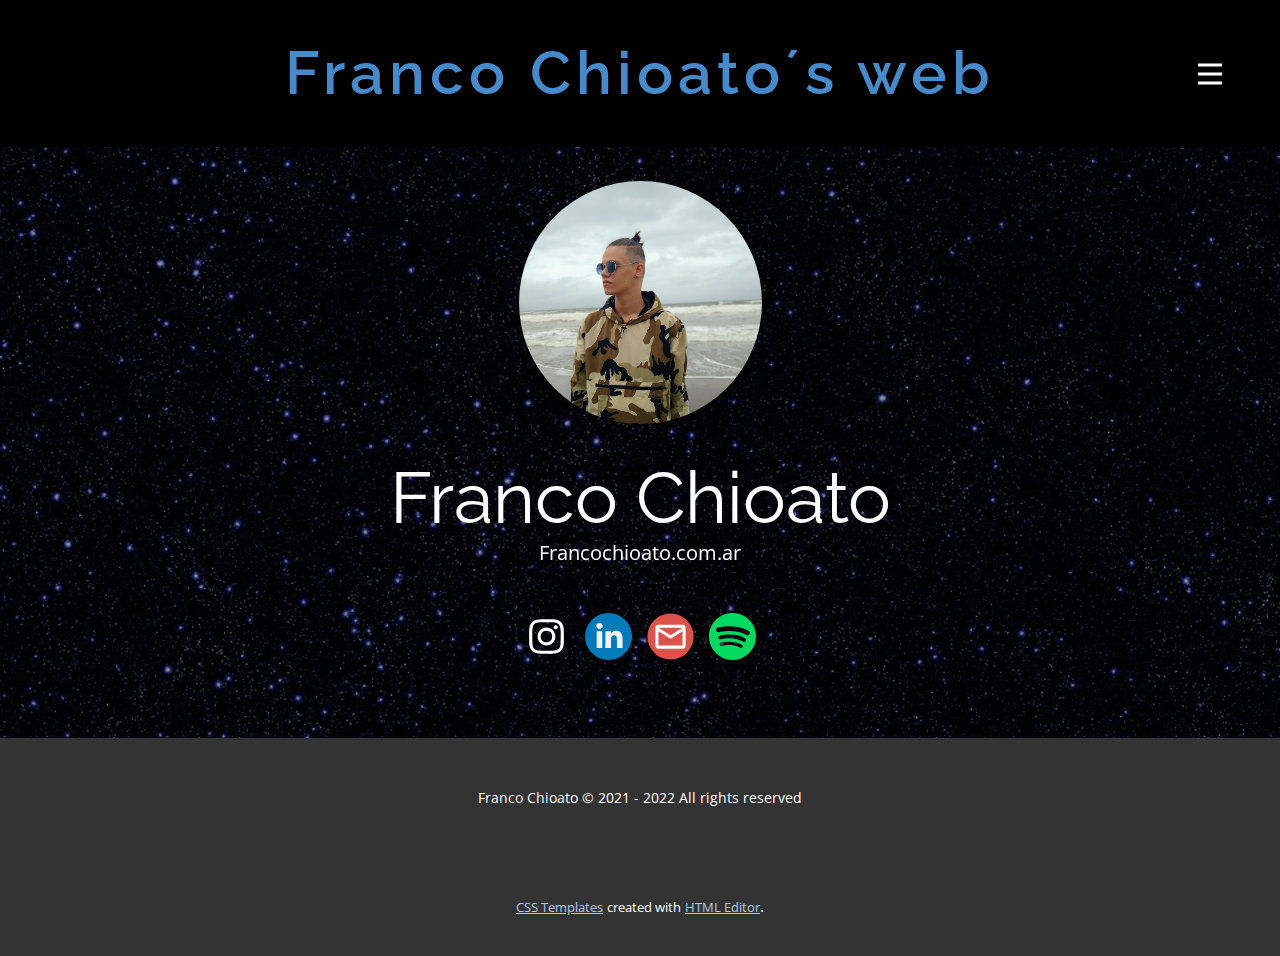
<file: index.html>
<!DOCTYPE html>
<html style="font-size: 16px;">
  <head>
    <meta name="viewport" content="width=device-width, initial-scale=1.0">
    <meta charset="utf-8">
    <meta name="keywords" content="Learn Poetry, Support for Students, Professional Norms, Best Practice">
    <meta name="description" content="">
    <meta name="page_type" content="np-template-header-footer-from-plugin">
    <title>Inicio</title>
    <link rel="stylesheet" href="nicepage.css" media="screen">
<link rel="stylesheet" href="Inicio.css" media="screen">
    <script class="u-script" type="text/javascript" src="jquery-1.9.1.min.js" defer=""></script>
    <script class="u-script" type="text/javascript" src="nicepage.js" defer=""></script>
    <meta name="generator" content="Nicepage 3.12.2, nicepage.com">
    
    <link id="u-theme-google-font" rel="stylesheet" href="https://fonts.googleapis.com/css?family=Raleway:100,100i,200,200i,300,300i,400,400i,500,500i,600,600i,700,700i,800,800i,900,900i|Open+Sans:300,300i,400,400i,600,600i,700,700i,800,800i">
    
    
    <script type="application/ld+json">{
		"@context": "http://schema.org",
		"@type": "Organization",
		"name": "",
		"url": "index.html"
}</script>
    <meta property="og:title" content="Inicio">
    <meta property="og:type" content="website">
    <meta name="theme-color" content="#478ac9">
    <link rel="canonical" href="index.html">
    <meta property="og:url" content="index.html">
  </head>
  <body data-home-page="https://website342496.nicepage.io/Inicio.html?version=3c2fd63b-9f2f-41ed-b3d8-f6e407f9de17" data-home-page-title="Inicio" class="u-body"><header class="u-black u-clearfix u-header u-header" id="sec-85c8"><div class="u-clearfix u-sheet u-sheet-1">
        <h4 class="u-align-center u-text u-text-1">
          <a class="u-active-none u-border-none u-btn u-button-link u-button-style u-hover-none u-none u-text-palette-1-base u-btn-1" href="/Inicio.html" data-page-id="342497">Franco Chioato´s web</a>
        </h4>
        <nav class="u-menu u-menu-dropdown u-menu-open-right u-offcanvas u-menu-1" data-responsive-from="XL">
          <div class="menu-collapse" style="font-size: 1rem; letter-spacing: 0px; font-weight: 700; text-transform: uppercase;">
            <a class="u-button-style u-custom-active-border-color u-custom-border u-custom-border-color u-custom-borders u-custom-hover-border-color u-custom-left-right-menu-spacing u-custom-padding-bottom u-custom-text-color u-custom-text-hover-color u-custom-top-bottom-menu-spacing u-nav-link u-text-active-palette-1-base u-text-hover-palette-2-base" href="#">
              <svg><use xlink:href="#menu-hamburger"></use></svg>
              <svg version="1.1" xmlns="http://www.w3.org/2000/svg" xmlns:xlink="http://www.w3.org/1999/xlink"><defs><symbol id="menu-hamburger" viewBox="0 0 16 16" style="width: 16px; height: 16px;"><rect y="1" width="16" height="2"></rect><rect y="7" width="16" height="2"></rect><rect y="13" width="16" height="2"></rect>
</symbol>
</defs></svg>
            </a>
          </div>
          <div class="u-custom-menu u-nav-container">
            <ul class="u-nav u-spacing-30 u-unstyled u-nav-1"><li class="u-nav-item"><a class="u-border-2 u-border-active-palette-1-base u-border-hover-palette-1-base u-border-no-left u-border-no-right u-border-no-top u-button-style u-nav-link u-text-active-palette-1-base u-text-grey-90 u-text-hover-grey-90" href="Inicio.html" style="padding: 10px 0px;">Inicio</a>
</li><li class="u-nav-item"><a class="u-border-2 u-border-active-palette-1-base u-border-hover-palette-1-base u-border-no-left u-border-no-right u-border-no-top u-button-style u-nav-link u-text-active-palette-1-base u-text-grey-90 u-text-hover-grey-90" href="Sobre-mí.html" style="padding: 10px 0px;">Sobre mí</a>
</li><li class="u-nav-item"><a class="u-border-2 u-border-active-palette-1-base u-border-hover-palette-1-base u-border-no-left u-border-no-right u-border-no-top u-button-style u-nav-link u-text-active-palette-1-base u-text-grey-90 u-text-hover-grey-90" href="Blog.html" style="padding: 10px 0px;">Blog</a>
</li><li class="u-nav-item"><a class="u-border-2 u-border-active-palette-1-base u-border-hover-palette-1-base u-border-no-left u-border-no-right u-border-no-top u-button-style u-nav-link u-text-active-palette-1-base u-text-grey-90 u-text-hover-grey-90" href="The-Filter.html" style="padding: 10px 0px;">The Filter</a>
</li></ul>
          </div>
          <div class="u-custom-menu u-nav-container-collapse">
            <div class="u-black u-container-style u-inner-container-layout u-sidenav">
              <div class="u-sidenav-overflow">
                <div class="u-menu-close"></div>
                <ul class="u-align-center u-nav u-popupmenu-items u-spacing-47 u-unstyled u-nav-2"><li class="u-nav-item"><a class="u-button-style u-nav-link" href="Inicio.html" style="padding: 10px 0px;">Inicio</a>
</li><li class="u-nav-item"><a class="u-button-style u-nav-link" href="Sobre-mí.html" style="padding: 10px 0px;">Sobre mí</a>
</li><li class="u-nav-item"><a class="u-button-style u-nav-link" href="Blog.html" style="padding: 10px 0px;">Blog</a>
</li><li class="u-nav-item"><a class="u-button-style u-nav-link" href="The-Filter.html" style="padding: 10px 0px;">The Filter</a>
</li></ul>
              </div>
            </div>
            <div class="u-black u-menu-overlay u-opacity u-opacity-60"></div>
          </div>
        </nav>
      </div></header> 
    <section id="carousel_0d11" class="u-carousel u-slide u-block-5dbe-1" data-u-ride="carousel" data-interval="5000">
      <ol class="u-absolute-hcenter u-carousel-indicators u-hidden u-block-5dbe-5">
        <li data-u-target="#carousel_0d11" data-u-slide-to="0" class="u-active u-grey-30"></li>
      </ol>
      <div class="u-carousel-inner" role="listbox">
        <div class="u-active u-align-center u-carousel-item u-clearfix u-image u-shading u-section-1-1" src="" data-image-width="960" data-image-height="538">
          <div class="u-clearfix u-sheet u-sheet-1">
            <div alt="" class="u-image u-image-circle u-image-1" data-image-width="472" data-image-height="600" data-animation-name="fadeIn" data-animation-duration="1000" data-animation-delay="0"></div>
            <h1 class="u-text u-title u-text-1" data-animation-name="fadeIn" data-animation-duration="1750" data-animation-delay="0" data-animation-direction="">Franco Chioato</h1>
            <p class="u-large-text u-text u-text-variant u-text-2" data-animation-name="fadeIn" data-animation-duration="1000" data-animation-delay="0">Francochioato.com.ar</p>
            <div class="u-social-icons u-spacing-15 u-social-icons-1">
              <a class="u-social-url" title="instagram" target="_blank" href="https://www.instagram.com/fran.ch_"><span class="u-icon u-icon-circle u-social-icon u-social-instagram u-icon-1"><svg class="u-svg-link" preserveAspectRatio="xMidYMin slice" viewBox="0 0 24 24" style=""><use xlink:href="#svg-3df7"></use></svg><svg class="u-svg-content" viewBox="0 0 24 24" id="svg-3df7"><linearGradient id="SVGID_1_" gradientTransform="matrix(0 -1.982 -1.844 0 -132.522 -51.077)" gradientUnits="userSpaceOnUse" x1="-37.106" x2="-26.555" y1="-72.705" y2="-84.047"><stop offset="0" stop-color="#fd5"></stop><stop offset=".5" stop-color="#ff543e"></stop><stop offset="1" stop-color="#c837ab"></stop>
</linearGradient><path d="m1.5 1.633c-1.886 1.959-1.5 4.04-1.5 10.362 0 5.25-.916 10.513 3.878 11.752 1.497.385 14.761.385 16.256-.002 1.996-.515 3.62-2.134 3.842-4.957.031-.394.031-13.185-.001-13.587-.236-3.007-2.087-4.74-4.526-5.091-.559-.081-.671-.105-3.539-.11-10.173.005-12.403-.448-14.41 1.633z" fill="url(images/1.gif)"></path><path d="m11.998 3.139c-3.631 0-7.079-.323-8.396 3.057-.544 1.396-.465 3.209-.465 5.805 0 2.278-.073 4.419.465 5.804 1.314 3.382 4.79 3.058 8.394 3.058 3.477 0 7.062.362 8.395-3.058.545-1.41.465-3.196.465-5.804 0-3.462.191-5.697-1.488-7.375-1.7-1.7-3.999-1.487-7.374-1.487zm-.794 1.597c7.574-.012 8.538-.854 8.006 10.843-.189 4.137-3.339 3.683-7.211 3.683-7.06 0-7.263-.202-7.263-7.265 0-7.145.56-7.257 6.468-7.263zm5.524 1.471c-.587 0-1.063.476-1.063 1.063s.476 1.063 1.063 1.063 1.063-.476 1.063-1.063-.476-1.063-1.063-1.063zm-4.73 1.243c-2.513 0-4.55 2.038-4.55 4.551s2.037 4.55 4.55 4.55 4.549-2.037 4.549-4.55-2.036-4.551-4.549-4.551zm0 1.597c3.905 0 3.91 5.908 0 5.908-3.904 0-3.91-5.908 0-5.908z" fill="#fff"></path></svg></span>
              </a>
              <a class="u-social-url" target="_blank" title="LinkedIn" href="https://www.linkedin.com/in/franco-chioato"><span class="u-icon u-icon-circle u-social-icon u-social-linkedin u-icon-2"><svg class="u-svg-link" preserveAspectRatio="xMidYMin slice" viewBox="0 0 112.196 112.196" style=""><use xlink:href="#svg-5219"></use></svg><svg class="u-svg-content" viewBox="0 0 112.196 112.196" x="0px" y="0px" id="svg-5219" style="enable-background:new 0 0 112.196 112.196;"><g><circle style="fill:#007AB9;" cx="56.098" cy="56.097" r="56.098"></circle><g><path style="fill:#F1F2F2;" d="M89.616,60.611v23.128H76.207V62.161c0-5.418-1.936-9.118-6.791-9.118    c-3.705,0-5.906,2.491-6.878,4.903c-0.353,0.862-0.444,2.059-0.444,3.268v22.524H48.684c0,0,0.18-36.546,0-40.329h13.411v5.715    c-0.027,0.045-0.065,0.089-0.089,0.132h0.089v-0.132c1.782-2.742,4.96-6.662,12.085-6.662    C83.002,42.462,89.616,48.226,89.616,60.611L89.616,60.611z M34.656,23.969c-4.587,0-7.588,3.011-7.588,6.967    c0,3.872,2.914,6.97,7.412,6.97h0.087c4.677,0,7.585-3.098,7.585-6.97C42.063,26.98,39.244,23.969,34.656,23.969L34.656,23.969z     M27.865,83.739H41.27V43.409H27.865V83.739z"></path>
</g>
</g></svg></span>
              </a>
              <a class="u-social-url" target="_blank" title="Email" href="mailto:Chioatofranco@gmail.com"><span class="u-icon u-icon-circle u-social-email u-social-icon u-icon-3"><svg class="u-svg-link" preserveAspectRatio="xMidYMin slice" viewBox="0 0 112 112" style=""><use xlink:href="#svg-c86f"></use></svg><svg class="u-svg-content" viewBox="0 0 112 112" x="0" y="0" id="svg-c86f"><circle fill="currentColor" cx="56.1" cy="56.1" r="55"></circle><path id="path3864" fill="#FFFFFF" d="M27.2,28h57.6c4,0,7.2,3.2,7.2,7.2l0,0v42.7c0,3.9-3.2,7.2-7.2,7.2l0,0H27.2
	c-4,0-7.2-3.2-7.2-7.2V35.2C20,31.1,23.2,28,27.2,28 M56,52.9l28.8-17.8H27.2L56,52.9 M27.2,77.7h57.6V43.5L56,61.3L27.2,43.5V77.7z
	"></path></svg></span>
              </a>
              <a class="u-social-url" target="_blank" title="Spotify" href="https://open.spotify.com/user/21mqoxrztnujpjmd56bcdkz4y"><span class="u-icon u-icon-circle u-social-icon u-social-spotify u-icon-4"><svg class="u-svg-link" preserveAspectRatio="xMidYMin slice" viewBox="0 0 427.652 427.652" style=""><use xlink:href="#svg-6843"></use></svg><svg class="u-svg-content" viewBox="0 0 427.652 427.652" x="0px" y="0px" id="svg-6843" style="enable-background:new 0 0 427.652 427.652;"><path style="fill:currentColor;" d="M213.826,0C95.733,0,0,95.733,0,213.826s95.733,213.826,213.826,213.826  s213.826-95.733,213.826-213.826S331.919,0,213.826,0z M306.886,310.32c-2.719,4.652-7.612,7.246-12.638,7.247  c-2.506,0-5.044-0.645-7.364-2c-38.425-22.456-82.815-26.065-113.295-25.138c-33.763,1.027-58.523,7.692-58.769,7.76  c-7.783,2.126-15.826-2.454-17.961-10.236c-2.134-7.781,2.43-15.819,10.209-17.962c1.116-0.307,27.76-7.544,64.811-8.766  c21.824-0.72,42.834,0.801,62.438,4.52c24.83,4.71,47.48,12.978,67.322,24.574C308.612,294.393,310.96,303.349,306.886,310.32z   M334.07,253.861c-3.22,5.511-9.016,8.583-14.97,8.584c-2.968,0-5.975-0.763-8.723-2.369c-45.514-26.6-98.097-30.873-134.2-29.776  c-39.994,1.217-69.323,9.112-69.614,9.192c-9.217,2.515-18.746-2.906-21.275-12.124c-2.528-9.218,2.879-18.738,12.093-21.277  c1.322-0.364,32.882-8.937,76.77-10.384c25.853-0.852,50.739,0.949,73.96,5.354c29.412,5.58,56.241,15.373,79.744,29.108  C336.115,234.995,338.897,245.603,334.07,253.861z M350.781,202.526c-3.641,0-7.329-0.936-10.7-2.906  c-108.207-63.238-248.572-25.643-249.977-25.255c-11.313,3.117-23.008-3.527-26.124-14.839  c-3.117-11.312,3.527-23.008,14.839-26.124c1.621-0.447,40.333-10.962,94.166-12.737c31.713-1.044,62.237,1.164,90.72,6.567  c36.077,6.844,68.987,18.856,97.815,35.704c10.13,5.92,13.543,18.931,7.623,29.061C365.193,198.757,358.084,202.526,350.781,202.526  z"></path></svg></span>
              </a>
            </div>
          </div>
        </div>
      </div>
      <a class="u-absolute-vcenter u-carousel-control u-carousel-control-prev u-hidden u-text-grey-30 u-block-5dbe-3" href="#carousel_0d11" role="button" data-u-slide="prev">
        <span aria-hidden="true">
          <svg viewBox="0 0 477.175 477.175"><path d="M145.188,238.575l215.5-215.5c5.3-5.3,5.3-13.8,0-19.1s-13.8-5.3-19.1,0l-225.1,225.1c-5.3,5.3-5.3,13.8,0,19.1l225.1,225
                    c2.6,2.6,6.1,4,9.5,4s6.9-1.3,9.5-4c5.3-5.3,5.3-13.8,0-19.1L145.188,238.575z"></path></svg>
        </span>
        <span class="sr-only">Previous</span>
      </a>
      <a class="u-carousel-control u-carousel-control-next u-hidden u-text-grey-30 u-block-5dbe-6" href="#carousel_0d11" role="button" data-u-slide="next">
        <span aria-hidden="true">
          <svg viewBox="0 0 477.175 477.175"><path d="M360.731,229.075l-225.1-225.1c-5.3-5.3-13.8-5.3-19.1,0s-5.3,13.8,0,19.1l215.5,215.5l-215.5,215.5
                    c-5.3,5.3-5.3,13.8,0,19.1c2.6,2.6,6.1,4,9.5,4c3.4,0,6.9-1.3,9.5-4l225.1-225.1C365.931,242.875,365.931,234.275,360.731,229.075z"></path></svg>
        </span>
        <span class="sr-only">Next</span>
      </a>
    </section>
    
    
    <footer class="u-align-center u-clearfix u-footer u-grey-80 u-footer" id="sec-266b"><div class="u-clearfix u-sheet u-sheet-1">
        <p class="u-small-text u-text u-text-variant u-text-1">Franco Chioato © 2021 - 2022 All rights reserved</p>
      </div></footer>
    <section class="u-backlink u-clearfix u-grey-80">
      <a class="u-link" href="https://nicepage.com/css-templates" target="_blank">
        <span>CSS Templates</span>
      </a>
      <p class="u-text">
        <span>created with</span>
      </p>
      <a class="u-link" href="https://nicepage.com/html-website-builder" target="_blank">
        <span>HTML Editor</span>
      </a>. 
    </section>
  </body>
</html>
</file>
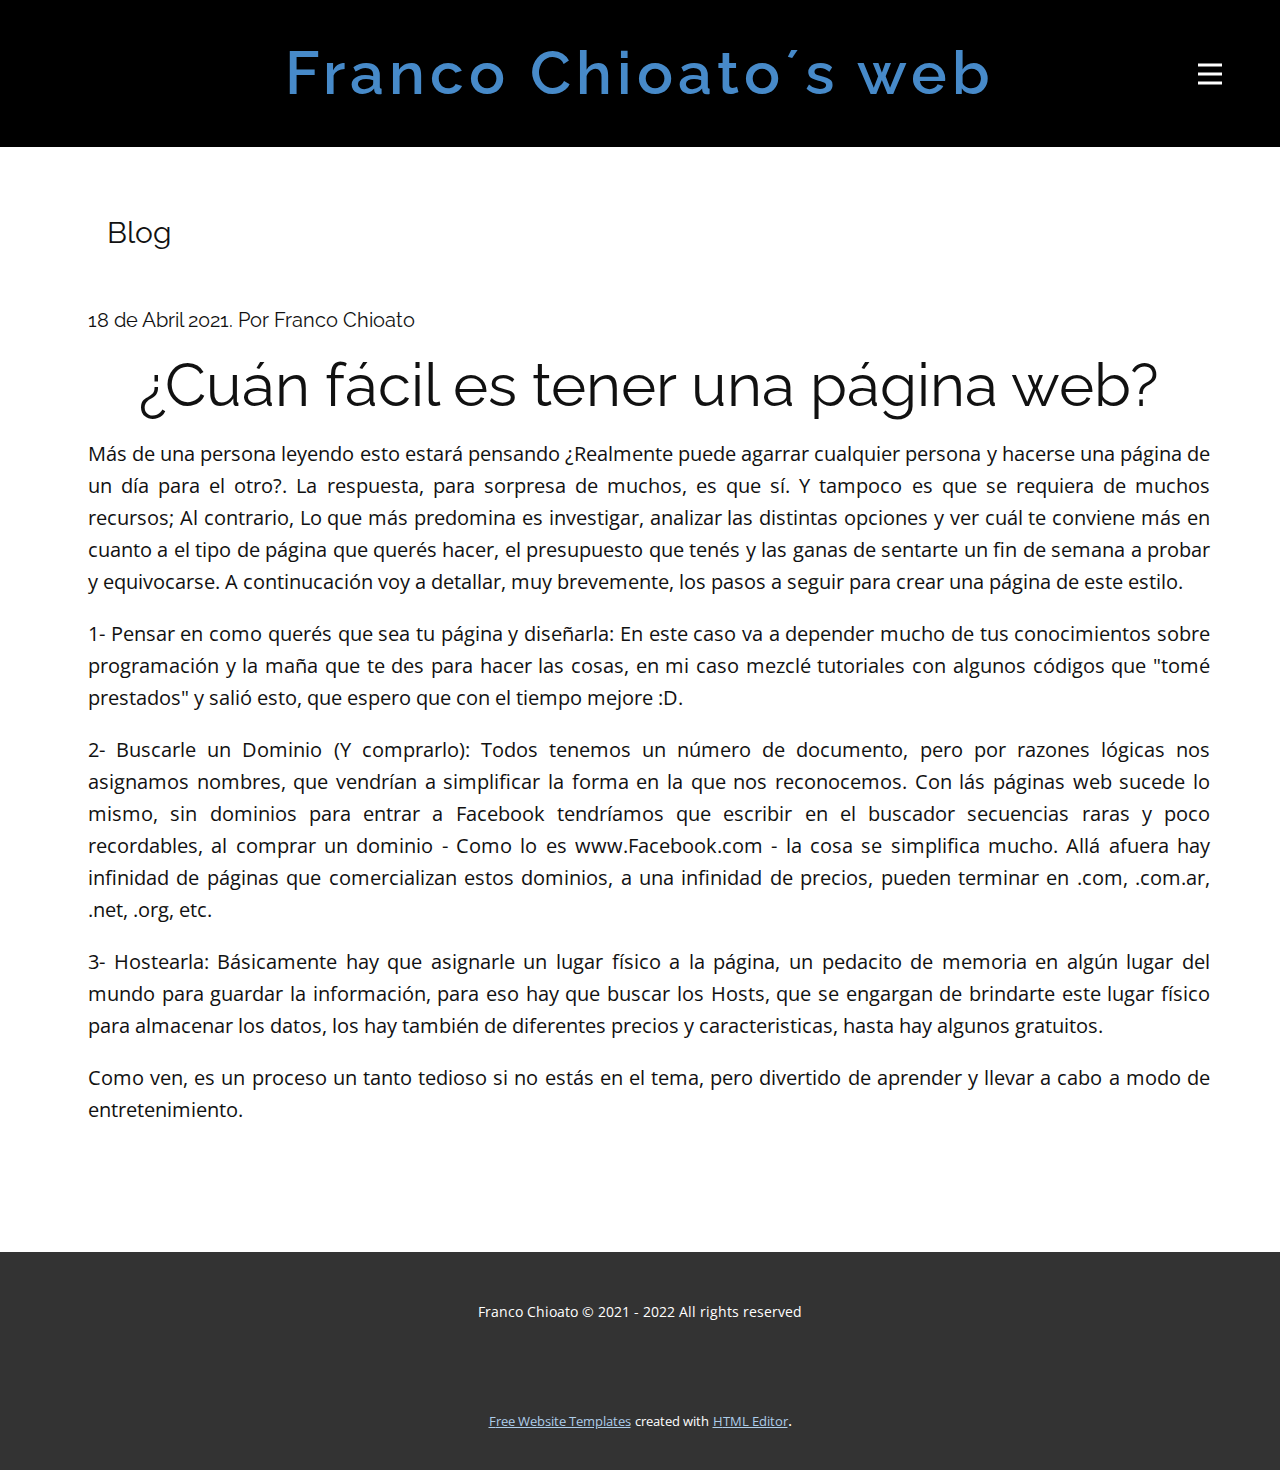
<file: Blog.html>
<!DOCTYPE html>
<html style="font-size: 16px;">
  <head>
    <meta name="viewport" content="width=device-width, initial-scale=1.0">
    <meta charset="utf-8">
    <meta name="keywords" content="¿Cuán fácil es tener una página web?">
    <meta name="description" content="">
    <meta name="page_type" content="np-template-header-footer-from-plugin">
    <title>Blog</title>
    <link rel="stylesheet" href="nicepage.css" media="screen">
<link rel="stylesheet" href="Blog.css" media="screen">
    <script class="u-script" type="text/javascript" src="jquery-1.9.1.min.js" defer=""></script>
    <script class="u-script" type="text/javascript" src="nicepage.js" defer=""></script>
    <meta name="generator" content="Nicepage 3.12.2, nicepage.com">
    <link id="u-theme-google-font" rel="stylesheet" href="https://fonts.googleapis.com/css?family=Raleway:100,100i,200,200i,300,300i,400,400i,500,500i,600,600i,700,700i,800,800i,900,900i|Open+Sans:300,300i,400,400i,600,600i,700,700i,800,800i">
    
    
    <script type="application/ld+json">{
		"@context": "http://schema.org",
		"@type": "Organization",
		"name": "",
		"url": "index.html"
}</script>
    <meta property="og:title" content="Blog">
    <meta property="og:type" content="website">
    <meta name="theme-color" content="#478ac9">
    <link rel="canonical" href="index.html">
    <meta property="og:url" content="index.html">
  </head>
  <body class="u-body"><header class="u-black u-clearfix u-header u-header" id="sec-85c8"><div class="u-clearfix u-sheet u-sheet-1">
        <h4 class="u-align-center u-text u-text-1">
          <a class="u-active-none u-border-none u-btn u-button-link u-button-style u-hover-none u-none u-text-palette-1-base u-btn-1" href="/Inicio.html" data-page-id="342497">Franco Chioato´s web</a>
        </h4>
        <nav class="u-menu u-menu-dropdown u-menu-open-right u-offcanvas u-menu-1" data-responsive-from="XL">
          <div class="menu-collapse" style="font-size: 1rem; letter-spacing: 0px; font-weight: 700; text-transform: uppercase;">
            <a class="u-button-style u-custom-active-border-color u-custom-border u-custom-border-color u-custom-borders u-custom-hover-border-color u-custom-left-right-menu-spacing u-custom-padding-bottom u-custom-text-color u-custom-text-hover-color u-custom-top-bottom-menu-spacing u-nav-link u-text-active-palette-1-base u-text-hover-palette-2-base" href="#">
              <svg><use xlink:href="#menu-hamburger"></use></svg>
              <svg version="1.1" xmlns="http://www.w3.org/2000/svg" xmlns:xlink="http://www.w3.org/1999/xlink"><defs><symbol id="menu-hamburger" viewBox="0 0 16 16" style="width: 16px; height: 16px;"><rect y="1" width="16" height="2"></rect><rect y="7" width="16" height="2"></rect><rect y="13" width="16" height="2"></rect>
</symbol>
</defs></svg>
            </a>
          </div>
          <div class="u-custom-menu u-nav-container">
            <ul class="u-nav u-spacing-30 u-unstyled u-nav-1"><li class="u-nav-item"><a class="u-border-2 u-border-active-palette-1-base u-border-hover-palette-1-base u-border-no-left u-border-no-right u-border-no-top u-button-style u-nav-link u-text-active-palette-1-base u-text-grey-90 u-text-hover-grey-90" href="Inicio.html" style="padding: 10px 0px;">Inicio</a>
</li><li class="u-nav-item"><a class="u-border-2 u-border-active-palette-1-base u-border-hover-palette-1-base u-border-no-left u-border-no-right u-border-no-top u-button-style u-nav-link u-text-active-palette-1-base u-text-grey-90 u-text-hover-grey-90" href="Sobre-mí.html" style="padding: 10px 0px;">Sobre mí</a>
</li><li class="u-nav-item"><a class="u-border-2 u-border-active-palette-1-base u-border-hover-palette-1-base u-border-no-left u-border-no-right u-border-no-top u-button-style u-nav-link u-text-active-palette-1-base u-text-grey-90 u-text-hover-grey-90" href="Blog.html" style="padding: 10px 0px;">Blog</a>
</li><li class="u-nav-item"><a class="u-border-2 u-border-active-palette-1-base u-border-hover-palette-1-base u-border-no-left u-border-no-right u-border-no-top u-button-style u-nav-link u-text-active-palette-1-base u-text-grey-90 u-text-hover-grey-90" href="The-Filter.html" style="padding: 10px 0px;">The Filter</a>
</li></ul>
          </div>
          <div class="u-custom-menu u-nav-container-collapse">
            <div class="u-black u-container-style u-inner-container-layout u-sidenav">
              <div class="u-sidenav-overflow">
                <div class="u-menu-close"></div>
                <ul class="u-align-center u-nav u-popupmenu-items u-spacing-47 u-unstyled u-nav-2"><li class="u-nav-item"><a class="u-button-style u-nav-link" href="Inicio.html" style="padding: 10px 0px;">Inicio</a>
</li><li class="u-nav-item"><a class="u-button-style u-nav-link" href="Sobre-mí.html" style="padding: 10px 0px;">Sobre mí</a>
</li><li class="u-nav-item"><a class="u-button-style u-nav-link" href="Blog.html" style="padding: 10px 0px;">Blog</a>
</li><li class="u-nav-item"><a class="u-button-style u-nav-link" href="The-Filter.html" style="padding: 10px 0px;">The Filter</a>
</li></ul>
              </div>
            </div>
            <div class="u-black u-menu-overlay u-opacity u-opacity-60"></div>
          </div>
        </nav>
      </div></header>
    <section class="u-clearfix u-section-1" id="sec-7db6">
      <div class="u-clearfix u-sheet u-sheet-1">
        <h3 class="u-text u-text-default u-text-1">Blog</h3>
        <div class="fr-view u-align-center u-clearfix u-rich-text u-text u-text-2">
          <h5 style="text-align: left;">18 de Abril 2021. Por Franco Chioato</h5>
          <h1 style="text-align: center;">¿Cuán fácil es tener una página web?</h1>
          <p style="text-align: justify;">
            <span style="font-size: 1.25rem;">Más de una persona leyendo esto estará pensando ¿Realmente puede agarrar cualquier persona y hacerse una página de un día para el otro?. La respuesta, para sorpresa de muchos, es que sí. Y tampoco es que se requiera de muchos recursos; Al contrario, Lo que más predomina es investigar, analizar las distintas opciones y ver cuál te conviene más en cuanto a el tipo de página que querés hacer, el presupuesto que tenés y las ganas de sentarte un fin de semana a probar y equivocarse. A continucación voy a detallar, muy brevemente, los pasos a seguir para crear una página de este estilo.</span>
          </p>
          <p style="text-align: justify;">
            <span style="font-size: 1.25rem;">1- Pensar en como querés que sea tu página y diseñarla: En este caso va a depender mucho de tus conocimientos sobre programación y la maña que te des para hacer las cosas, en mi caso mezclé tutoriales con algunos códigos que "tomé prestados" y salió esto, que espero que con el tiempo mejore :D.</span>
          </p>
          <p style="text-align: justify;">
            <span style="font-size: 1.25rem;">2- Buscarle un Dominio (Y comprarlo): Todos tenemos un número de documento, pero por razones lógicas nos asignamos nombres, que vendrían a simplificar la forma en la que nos reconocemos. Con lás páginas web sucede lo mismo, sin dominios para entrar a Facebook tendríamos que escribir en el buscador secuencias raras y poco recordables, al comprar un dominio - Como lo es <a href="//www.Facebook.com">www.Facebook.com</a> - la cosa se simplifica mucho. Allá afuera hay infinidad de páginas que comercializan estos dominios, a una infinidad de precios, pueden terminar en .com, .com.ar, .net, .org, etc.&nbsp;
            </span>
          </p>
          <p style="text-align: justify;">
            <span style="font-size: 1.25rem;">3- Hostearla: Básicamente hay que asignarle un lugar físico a la página, un pedacito de memoria en algún lugar del mundo para guardar la información, para eso hay que buscar los Hosts, que se engargan de brindarte este lugar físico para almacenar los datos, los hay también de diferentes precios y caracteristicas, hasta hay algunos gratuitos.</span>
          </p>
          <p style="text-align: justify;">
            <span style="font-size: 1.25rem;">Como ven, es un proceso un tanto tedioso si no estás en el tema, pero divertido de aprender y llevar a cabo a modo de entretenimiento.</span>
          </p>
          <p style="text-align: justify;">
            <br>
          </p>
        </div>
      </div>
    </section>
    
    
    <footer class="u-align-center u-clearfix u-footer u-grey-80 u-footer" id="sec-266b"><div class="u-clearfix u-sheet u-sheet-1">
        <p class="u-small-text u-text u-text-variant u-text-1">Franco Chioato © 2021 - 2022 All rights reserved</p>
      </div></footer>
    <section class="u-backlink u-clearfix u-grey-80">
      <a class="u-link" href="https://nicepage.com/website-templates" target="_blank">
        <span>Free Website Templates</span>
      </a>
      <p class="u-text">
        <span>created with</span>
      </p>
      <a class="u-link" href="https://nicepage.com/html-website-builder" target="_blank">
        <span>HTML Editor</span>
      </a>. 
    </section>
  </body>
</html>
</file>
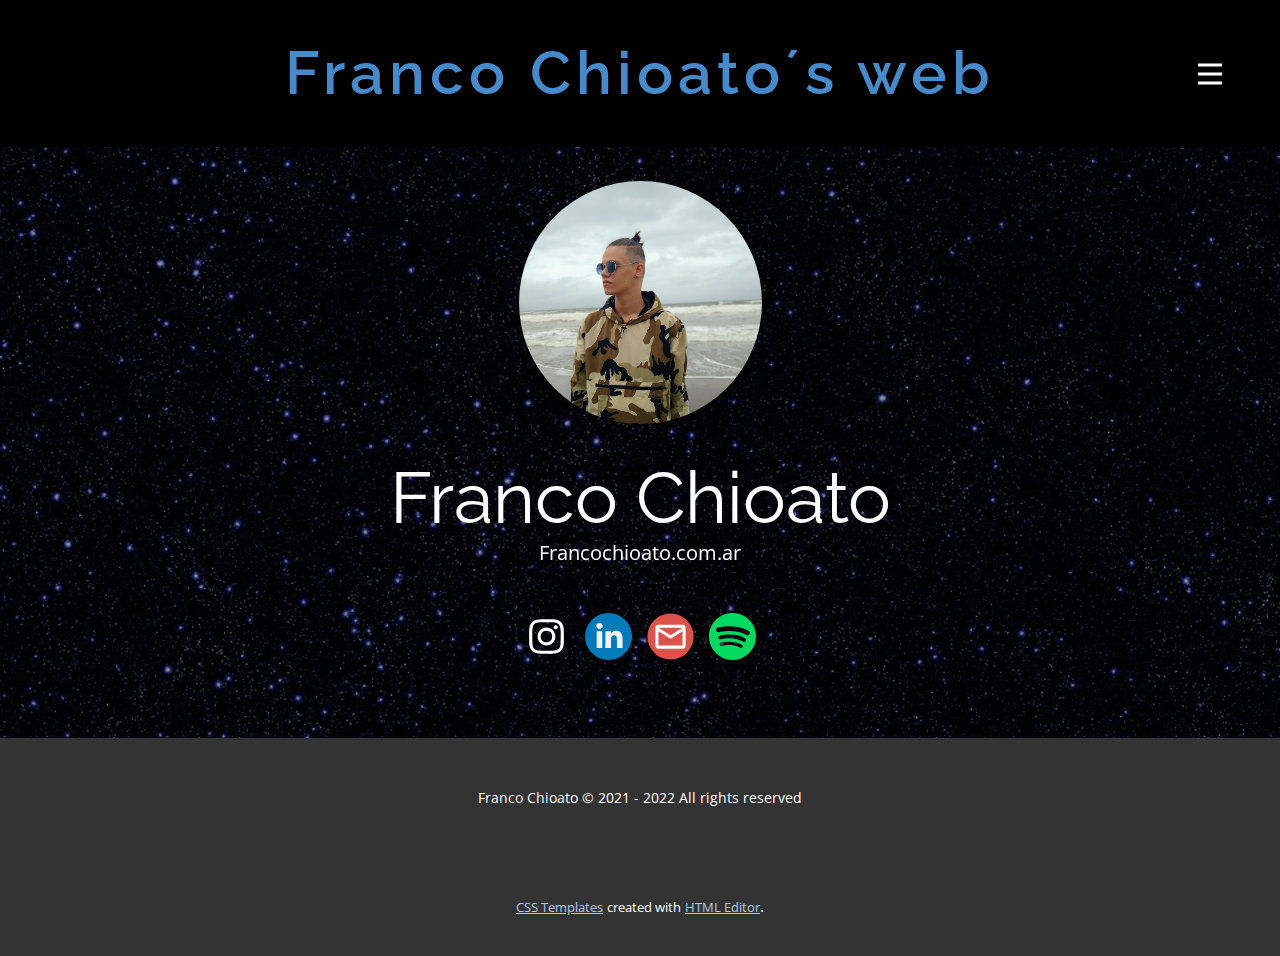
<file: Inicio.html>
<!DOCTYPE html>
<html style="font-size: 16px;">
  <head>
    <meta name="viewport" content="width=device-width, initial-scale=1.0">
    <meta charset="utf-8">
    <meta name="keywords" content="Learn Poetry, Support for Students, Professional Norms, Best Practice">
    <meta name="description" content="">
    <meta name="page_type" content="np-template-header-footer-from-plugin">
    <title>Inicio</title>
    <link rel="stylesheet" href="nicepage.css" media="screen">
<link rel="stylesheet" href="Inicio.css" media="screen">
    <script class="u-script" type="text/javascript" src="jquery-1.9.1.min.js" defer=""></script>
    <script class="u-script" type="text/javascript" src="nicepage.js" defer=""></script>
    <meta name="generator" content="Nicepage 3.12.2, nicepage.com">
    
    <link id="u-theme-google-font" rel="stylesheet" href="https://fonts.googleapis.com/css?family=Raleway:100,100i,200,200i,300,300i,400,400i,500,500i,600,600i,700,700i,800,800i,900,900i|Open+Sans:300,300i,400,400i,600,600i,700,700i,800,800i">
    
    
    <script type="application/ld+json">{
		"@context": "http://schema.org",
		"@type": "Organization",
		"name": "",
		"url": "index.html"
}</script>
    <meta property="og:title" content="Inicio">
    <meta property="og:type" content="website">
    <meta name="theme-color" content="#478ac9">
    <link rel="canonical" href="index.html">
    <meta property="og:url" content="index.html">
  </head>
  <body class="u-body"><header class="u-black u-clearfix u-header u-header" id="sec-85c8"><div class="u-clearfix u-sheet u-sheet-1">
        <h4 class="u-align-center u-text u-text-1">
          <a class="u-active-none u-border-none u-btn u-button-link u-button-style u-hover-none u-none u-text-palette-1-base u-btn-1" href="/Inicio.html" data-page-id="342497">Franco Chioato´s web</a>
        </h4>
        <nav class="u-menu u-menu-dropdown u-menu-open-right u-offcanvas u-menu-1" data-responsive-from="XL">
          <div class="menu-collapse" style="font-size: 1rem; letter-spacing: 0px; font-weight: 700; text-transform: uppercase;">
            <a class="u-button-style u-custom-active-border-color u-custom-border u-custom-border-color u-custom-borders u-custom-hover-border-color u-custom-left-right-menu-spacing u-custom-padding-bottom u-custom-text-color u-custom-text-hover-color u-custom-top-bottom-menu-spacing u-nav-link u-text-active-palette-1-base u-text-hover-palette-2-base" href="#">
              <svg><use xlink:href="#menu-hamburger"></use></svg>
              <svg version="1.1" xmlns="http://www.w3.org/2000/svg" xmlns:xlink="http://www.w3.org/1999/xlink"><defs><symbol id="menu-hamburger" viewBox="0 0 16 16" style="width: 16px; height: 16px;"><rect y="1" width="16" height="2"></rect><rect y="7" width="16" height="2"></rect><rect y="13" width="16" height="2"></rect>
</symbol>
</defs></svg>
            </a>
          </div>
          <div class="u-custom-menu u-nav-container">
            <ul class="u-nav u-spacing-30 u-unstyled u-nav-1"><li class="u-nav-item"><a class="u-border-2 u-border-active-palette-1-base u-border-hover-palette-1-base u-border-no-left u-border-no-right u-border-no-top u-button-style u-nav-link u-text-active-palette-1-base u-text-grey-90 u-text-hover-grey-90" href="Inicio.html" style="padding: 10px 0px;">Inicio</a>
</li><li class="u-nav-item"><a class="u-border-2 u-border-active-palette-1-base u-border-hover-palette-1-base u-border-no-left u-border-no-right u-border-no-top u-button-style u-nav-link u-text-active-palette-1-base u-text-grey-90 u-text-hover-grey-90" href="Sobre-mí.html" style="padding: 10px 0px;">Sobre mí</a>
</li><li class="u-nav-item"><a class="u-border-2 u-border-active-palette-1-base u-border-hover-palette-1-base u-border-no-left u-border-no-right u-border-no-top u-button-style u-nav-link u-text-active-palette-1-base u-text-grey-90 u-text-hover-grey-90" href="Blog.html" style="padding: 10px 0px;">Blog</a>
</li><li class="u-nav-item"><a class="u-border-2 u-border-active-palette-1-base u-border-hover-palette-1-base u-border-no-left u-border-no-right u-border-no-top u-button-style u-nav-link u-text-active-palette-1-base u-text-grey-90 u-text-hover-grey-90" href="The-Filter.html" style="padding: 10px 0px;">The Filter</a>
</li></ul>
          </div>
          <div class="u-custom-menu u-nav-container-collapse">
            <div class="u-black u-container-style u-inner-container-layout u-sidenav">
              <div class="u-sidenav-overflow">
                <div class="u-menu-close"></div>
                <ul class="u-align-center u-nav u-popupmenu-items u-spacing-47 u-unstyled u-nav-2"><li class="u-nav-item"><a class="u-button-style u-nav-link" href="Inicio.html" style="padding: 10px 0px;">Inicio</a>
</li><li class="u-nav-item"><a class="u-button-style u-nav-link" href="Sobre-mí.html" style="padding: 10px 0px;">Sobre mí</a>
</li><li class="u-nav-item"><a class="u-button-style u-nav-link" href="Blog.html" style="padding: 10px 0px;">Blog</a>
</li><li class="u-nav-item"><a class="u-button-style u-nav-link" href="The-Filter.html" style="padding: 10px 0px;">The Filter</a>
</li></ul>
              </div>
            </div>
            <div class="u-black u-menu-overlay u-opacity u-opacity-60"></div>
          </div>
        </nav>
      </div></header> 
    <section id="carousel_0d11" class="u-carousel u-slide u-block-5dbe-1" data-u-ride="carousel" data-interval="5000">
      <ol class="u-absolute-hcenter u-carousel-indicators u-hidden u-block-5dbe-5">
        <li data-u-target="#carousel_0d11" data-u-slide-to="0" class="u-active u-grey-30"></li>
      </ol>
      <div class="u-carousel-inner" role="listbox">
        <div class="u-active u-align-center u-carousel-item u-clearfix u-image u-shading u-section-1-1" src="" data-image-width="960" data-image-height="538">
          <div class="u-clearfix u-sheet u-sheet-1">
            <div alt="" class="u-image u-image-circle u-image-1" data-image-width="472" data-image-height="600" data-animation-name="fadeIn" data-animation-duration="1000" data-animation-delay="0"></div>
            <h1 class="u-text u-title u-text-1" data-animation-name="fadeIn" data-animation-duration="1750" data-animation-delay="0" data-animation-direction="">Franco Chioato</h1>
            <p class="u-large-text u-text u-text-variant u-text-2" data-animation-name="fadeIn" data-animation-duration="1000" data-animation-delay="0">Francochioato.com.ar</p>
            <div class="u-social-icons u-spacing-15 u-social-icons-1">
              <a class="u-social-url" title="instagram" target="_blank" href="https://www.instagram.com/fran.ch_"><span class="u-icon u-icon-circle u-social-icon u-social-instagram u-icon-1"><svg class="u-svg-link" preserveAspectRatio="xMidYMin slice" viewBox="0 0 24 24" style=""><use xlink:href="#svg-3df7"></use></svg><svg class="u-svg-content" viewBox="0 0 24 24" id="svg-3df7"><linearGradient id="SVGID_1_" gradientTransform="matrix(0 -1.982 -1.844 0 -132.522 -51.077)" gradientUnits="userSpaceOnUse" x1="-37.106" x2="-26.555" y1="-72.705" y2="-84.047"><stop offset="0" stop-color="#fd5"></stop><stop offset=".5" stop-color="#ff543e"></stop><stop offset="1" stop-color="#c837ab"></stop>
</linearGradient><path d="m1.5 1.633c-1.886 1.959-1.5 4.04-1.5 10.362 0 5.25-.916 10.513 3.878 11.752 1.497.385 14.761.385 16.256-.002 1.996-.515 3.62-2.134 3.842-4.957.031-.394.031-13.185-.001-13.587-.236-3.007-2.087-4.74-4.526-5.091-.559-.081-.671-.105-3.539-.11-10.173.005-12.403-.448-14.41 1.633z" fill="url(images/1.gif)"></path><path d="m11.998 3.139c-3.631 0-7.079-.323-8.396 3.057-.544 1.396-.465 3.209-.465 5.805 0 2.278-.073 4.419.465 5.804 1.314 3.382 4.79 3.058 8.394 3.058 3.477 0 7.062.362 8.395-3.058.545-1.41.465-3.196.465-5.804 0-3.462.191-5.697-1.488-7.375-1.7-1.7-3.999-1.487-7.374-1.487zm-.794 1.597c7.574-.012 8.538-.854 8.006 10.843-.189 4.137-3.339 3.683-7.211 3.683-7.06 0-7.263-.202-7.263-7.265 0-7.145.56-7.257 6.468-7.263zm5.524 1.471c-.587 0-1.063.476-1.063 1.063s.476 1.063 1.063 1.063 1.063-.476 1.063-1.063-.476-1.063-1.063-1.063zm-4.73 1.243c-2.513 0-4.55 2.038-4.55 4.551s2.037 4.55 4.55 4.55 4.549-2.037 4.549-4.55-2.036-4.551-4.549-4.551zm0 1.597c3.905 0 3.91 5.908 0 5.908-3.904 0-3.91-5.908 0-5.908z" fill="#fff"></path></svg></span>
              </a>
              <a class="u-social-url" target="_blank" title="LinkedIn" href="https://www.linkedin.com/in/franco-chioato"><span class="u-icon u-icon-circle u-social-icon u-social-linkedin u-icon-2"><svg class="u-svg-link" preserveAspectRatio="xMidYMin slice" viewBox="0 0 112.196 112.196" style=""><use xlink:href="#svg-5219"></use></svg><svg class="u-svg-content" viewBox="0 0 112.196 112.196" x="0px" y="0px" id="svg-5219" style="enable-background:new 0 0 112.196 112.196;"><g><circle style="fill:#007AB9;" cx="56.098" cy="56.097" r="56.098"></circle><g><path style="fill:#F1F2F2;" d="M89.616,60.611v23.128H76.207V62.161c0-5.418-1.936-9.118-6.791-9.118    c-3.705,0-5.906,2.491-6.878,4.903c-0.353,0.862-0.444,2.059-0.444,3.268v22.524H48.684c0,0,0.18-36.546,0-40.329h13.411v5.715    c-0.027,0.045-0.065,0.089-0.089,0.132h0.089v-0.132c1.782-2.742,4.96-6.662,12.085-6.662    C83.002,42.462,89.616,48.226,89.616,60.611L89.616,60.611z M34.656,23.969c-4.587,0-7.588,3.011-7.588,6.967    c0,3.872,2.914,6.97,7.412,6.97h0.087c4.677,0,7.585-3.098,7.585-6.97C42.063,26.98,39.244,23.969,34.656,23.969L34.656,23.969z     M27.865,83.739H41.27V43.409H27.865V83.739z"></path>
</g>
</g></svg></span>
              </a>
              <a class="u-social-url" target="_blank" title="Email" href="mailto:Chioatofranco@gmail.com"><span class="u-icon u-icon-circle u-social-email u-social-icon u-icon-3"><svg class="u-svg-link" preserveAspectRatio="xMidYMin slice" viewBox="0 0 112 112" style=""><use xlink:href="#svg-c86f"></use></svg><svg class="u-svg-content" viewBox="0 0 112 112" x="0" y="0" id="svg-c86f"><circle fill="currentColor" cx="56.1" cy="56.1" r="55"></circle><path id="path3864" fill="#FFFFFF" d="M27.2,28h57.6c4,0,7.2,3.2,7.2,7.2l0,0v42.7c0,3.9-3.2,7.2-7.2,7.2l0,0H27.2
	c-4,0-7.2-3.2-7.2-7.2V35.2C20,31.1,23.2,28,27.2,28 M56,52.9l28.8-17.8H27.2L56,52.9 M27.2,77.7h57.6V43.5L56,61.3L27.2,43.5V77.7z
	"></path></svg></span>
              </a>
              <a class="u-social-url" target="_blank" title="Spotify" href="https://open.spotify.com/user/21mqoxrztnujpjmd56bcdkz4y"><span class="u-icon u-icon-circle u-social-icon u-social-spotify u-icon-4"><svg class="u-svg-link" preserveAspectRatio="xMidYMin slice" viewBox="0 0 427.652 427.652" style=""><use xlink:href="#svg-6843"></use></svg><svg class="u-svg-content" viewBox="0 0 427.652 427.652" x="0px" y="0px" id="svg-6843" style="enable-background:new 0 0 427.652 427.652;"><path style="fill:currentColor;" d="M213.826,0C95.733,0,0,95.733,0,213.826s95.733,213.826,213.826,213.826  s213.826-95.733,213.826-213.826S331.919,0,213.826,0z M306.886,310.32c-2.719,4.652-7.612,7.246-12.638,7.247  c-2.506,0-5.044-0.645-7.364-2c-38.425-22.456-82.815-26.065-113.295-25.138c-33.763,1.027-58.523,7.692-58.769,7.76  c-7.783,2.126-15.826-2.454-17.961-10.236c-2.134-7.781,2.43-15.819,10.209-17.962c1.116-0.307,27.76-7.544,64.811-8.766  c21.824-0.72,42.834,0.801,62.438,4.52c24.83,4.71,47.48,12.978,67.322,24.574C308.612,294.393,310.96,303.349,306.886,310.32z   M334.07,253.861c-3.22,5.511-9.016,8.583-14.97,8.584c-2.968,0-5.975-0.763-8.723-2.369c-45.514-26.6-98.097-30.873-134.2-29.776  c-39.994,1.217-69.323,9.112-69.614,9.192c-9.217,2.515-18.746-2.906-21.275-12.124c-2.528-9.218,2.879-18.738,12.093-21.277  c1.322-0.364,32.882-8.937,76.77-10.384c25.853-0.852,50.739,0.949,73.96,5.354c29.412,5.58,56.241,15.373,79.744,29.108  C336.115,234.995,338.897,245.603,334.07,253.861z M350.781,202.526c-3.641,0-7.329-0.936-10.7-2.906  c-108.207-63.238-248.572-25.643-249.977-25.255c-11.313,3.117-23.008-3.527-26.124-14.839  c-3.117-11.312,3.527-23.008,14.839-26.124c1.621-0.447,40.333-10.962,94.166-12.737c31.713-1.044,62.237,1.164,90.72,6.567  c36.077,6.844,68.987,18.856,97.815,35.704c10.13,5.92,13.543,18.931,7.623,29.061C365.193,198.757,358.084,202.526,350.781,202.526  z"></path></svg></span>
              </a>
            </div>
          </div>
        </div>
      </div>
      <a class="u-absolute-vcenter u-carousel-control u-carousel-control-prev u-hidden u-text-grey-30 u-block-5dbe-3" href="#carousel_0d11" role="button" data-u-slide="prev">
        <span aria-hidden="true">
          <svg viewBox="0 0 477.175 477.175"><path d="M145.188,238.575l215.5-215.5c5.3-5.3,5.3-13.8,0-19.1s-13.8-5.3-19.1,0l-225.1,225.1c-5.3,5.3-5.3,13.8,0,19.1l225.1,225
                    c2.6,2.6,6.1,4,9.5,4s6.9-1.3,9.5-4c5.3-5.3,5.3-13.8,0-19.1L145.188,238.575z"></path></svg>
        </span>
        <span class="sr-only">Previous</span>
      </a>
      <a class="u-carousel-control u-carousel-control-next u-hidden u-text-grey-30 u-block-5dbe-6" href="#carousel_0d11" role="button" data-u-slide="next">
        <span aria-hidden="true">
          <svg viewBox="0 0 477.175 477.175"><path d="M360.731,229.075l-225.1-225.1c-5.3-5.3-13.8-5.3-19.1,0s-5.3,13.8,0,19.1l215.5,215.5l-215.5,215.5
                    c-5.3,5.3-5.3,13.8,0,19.1c2.6,2.6,6.1,4,9.5,4c3.4,0,6.9-1.3,9.5-4l225.1-225.1C365.931,242.875,365.931,234.275,360.731,229.075z"></path></svg>
        </span>
        <span class="sr-only">Next</span>
      </a>
    </section>
    
    
    <footer class="u-align-center u-clearfix u-footer u-grey-80 u-footer" id="sec-266b"><div class="u-clearfix u-sheet u-sheet-1">
        <p class="u-small-text u-text u-text-variant u-text-1">Franco Chioato © 2021 - 2022 All rights reserved</p>
      </div></footer>
    <section class="u-backlink u-clearfix u-grey-80">
      <a class="u-link" href="https://nicepage.com/css-templates" target="_blank">
        <span>CSS Templates</span>
      </a>
      <p class="u-text">
        <span>created with</span>
      </p>
      <a class="u-link" href="https://nicepage.com/html-website-builder" target="_blank">
        <span>HTML Editor</span>
      </a>. 
    </section>
  </body>
</html>
</file>
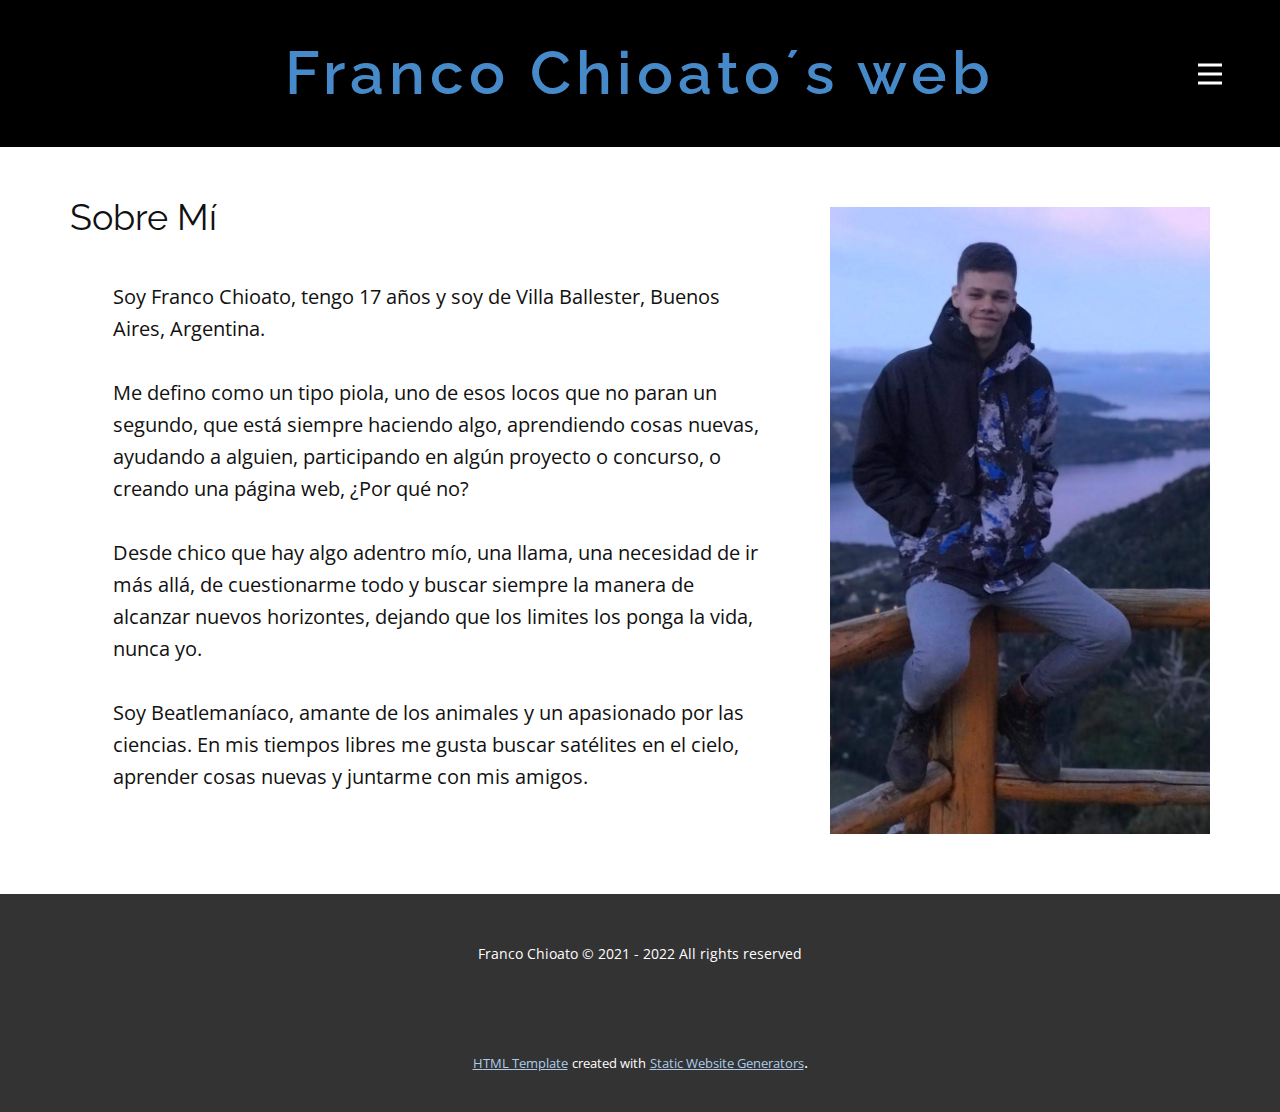
<file: Sobre-mí.html>
<!DOCTYPE html>
<html style="font-size: 16px;">
  <head>
    <meta name="viewport" content="width=device-width, initial-scale=1.0">
    <meta charset="utf-8">
    <meta name="keywords" content="Sobre Mí">
    <meta name="description" content="">
    <meta name="page_type" content="np-template-header-footer-from-plugin">
    <title>Sobre mí</title>
    <link rel="stylesheet" href="nicepage.css" media="screen">
<link rel="stylesheet" href="Sobre-mí.css" media="screen">
    <script class="u-script" type="text/javascript" src="jquery-1.9.1.min.js" defer=""></script>
    <script class="u-script" type="text/javascript" src="nicepage.js" defer=""></script>
    <meta name="generator" content="Nicepage 3.12.2, nicepage.com">
    <link id="u-theme-google-font" rel="stylesheet" href="https://fonts.googleapis.com/css?family=Raleway:100,100i,200,200i,300,300i,400,400i,500,500i,600,600i,700,700i,800,800i,900,900i|Open+Sans:300,300i,400,400i,600,600i,700,700i,800,800i">
    
    
    <script type="application/ld+json">{
		"@context": "http://schema.org",
		"@type": "Organization",
		"name": "",
		"url": "index.html"
}</script>
    <meta property="og:title" content="Sobre mí">
    <meta property="og:type" content="website">
    <meta name="theme-color" content="#478ac9">
    <link rel="canonical" href="index.html">
    <meta property="og:url" content="index.html">
  </head>
  <body class="u-body"><header class="u-black u-clearfix u-header u-header" id="sec-85c8"><div class="u-clearfix u-sheet u-sheet-1">
        <h4 class="u-align-center u-text u-text-1">
          <a class="u-active-none u-border-none u-btn u-button-link u-button-style u-hover-none u-none u-text-palette-1-base u-btn-1" href="/Inicio.html" data-page-id="342497">Franco Chioato´s web</a>
        </h4>
        <nav class="u-menu u-menu-dropdown u-menu-open-right u-offcanvas u-menu-1" data-responsive-from="XL">
          <div class="menu-collapse" style="font-size: 1rem; letter-spacing: 0px; font-weight: 700; text-transform: uppercase;">
            <a class="u-button-style u-custom-active-border-color u-custom-border u-custom-border-color u-custom-borders u-custom-hover-border-color u-custom-left-right-menu-spacing u-custom-padding-bottom u-custom-text-color u-custom-text-hover-color u-custom-top-bottom-menu-spacing u-nav-link u-text-active-palette-1-base u-text-hover-palette-2-base" href="#">
              <svg><use xlink:href="#menu-hamburger"></use></svg>
              <svg version="1.1" xmlns="http://www.w3.org/2000/svg" xmlns:xlink="http://www.w3.org/1999/xlink"><defs><symbol id="menu-hamburger" viewBox="0 0 16 16" style="width: 16px; height: 16px;"><rect y="1" width="16" height="2"></rect><rect y="7" width="16" height="2"></rect><rect y="13" width="16" height="2"></rect>
</symbol>
</defs></svg>
            </a>
          </div>
          <div class="u-custom-menu u-nav-container">
            <ul class="u-nav u-spacing-30 u-unstyled u-nav-1"><li class="u-nav-item"><a class="u-border-2 u-border-active-palette-1-base u-border-hover-palette-1-base u-border-no-left u-border-no-right u-border-no-top u-button-style u-nav-link u-text-active-palette-1-base u-text-grey-90 u-text-hover-grey-90" href="Inicio.html" style="padding: 10px 0px;">Inicio</a>
</li><li class="u-nav-item"><a class="u-border-2 u-border-active-palette-1-base u-border-hover-palette-1-base u-border-no-left u-border-no-right u-border-no-top u-button-style u-nav-link u-text-active-palette-1-base u-text-grey-90 u-text-hover-grey-90" href="Sobre-mí.html" style="padding: 10px 0px;">Sobre mí</a>
</li><li class="u-nav-item"><a class="u-border-2 u-border-active-palette-1-base u-border-hover-palette-1-base u-border-no-left u-border-no-right u-border-no-top u-button-style u-nav-link u-text-active-palette-1-base u-text-grey-90 u-text-hover-grey-90" href="Blog.html" style="padding: 10px 0px;">Blog</a>
</li><li class="u-nav-item"><a class="u-border-2 u-border-active-palette-1-base u-border-hover-palette-1-base u-border-no-left u-border-no-right u-border-no-top u-button-style u-nav-link u-text-active-palette-1-base u-text-grey-90 u-text-hover-grey-90" href="The-Filter.html" style="padding: 10px 0px;">The Filter</a>
</li></ul>
          </div>
          <div class="u-custom-menu u-nav-container-collapse">
            <div class="u-black u-container-style u-inner-container-layout u-sidenav">
              <div class="u-sidenav-overflow">
                <div class="u-menu-close"></div>
                <ul class="u-align-center u-nav u-popupmenu-items u-spacing-47 u-unstyled u-nav-2"><li class="u-nav-item"><a class="u-button-style u-nav-link" href="Inicio.html" style="padding: 10px 0px;">Inicio</a>
</li><li class="u-nav-item"><a class="u-button-style u-nav-link" href="Sobre-mí.html" style="padding: 10px 0px;">Sobre mí</a>
</li><li class="u-nav-item"><a class="u-button-style u-nav-link" href="Blog.html" style="padding: 10px 0px;">Blog</a>
</li><li class="u-nav-item"><a class="u-button-style u-nav-link" href="The-Filter.html" style="padding: 10px 0px;">The Filter</a>
</li></ul>
              </div>
            </div>
            <div class="u-black u-menu-overlay u-opacity u-opacity-60"></div>
          </div>
        </nav>
      </div></header>
    <section class="u-clearfix u-section-1" id="sec-8b8c">
      <div class="u-clearfix u-sheet u-sheet-1">
        <div class="u-clearfix u-expanded-width u-gutter-0 u-layout-spacing-vertical u-layout-wrap u-layout-wrap-1">
          <div class="u-layout">
            <div class="u-layout-row">
              <div class="u-align-left u-container-style u-layout-cell u-left-cell u-size-40 u-layout-cell-1">
                <div class="u-container-layout u-container-layout-1">
                  <h2 class="u-text u-text-1">Sobre Mí</h2>
                  <p class="u-text u-text-2">Soy Franco Chioato, tengo 17 años y soy de Villa Ballester, Buenos Aires, Argentina.&nbsp;<br>
                    <br>Me defino como un tipo piola, uno de esos locos que no paran un segundo, que está siempre haciendo algo, aprendiendo cosas nuevas, ayudando a alguien, participando en algún proyecto o concurso, o creando una página web, ¿Por qué no?<br>
                    <br>Desde chico que hay algo adentro mío, una llama, una necesidad de ir más allá, de cuestionarme todo y buscar siempre la manera de alcanzar nuevos horizontes, dejando que los limites los ponga la vida, nunca yo.<br>
                    <br>Soy Beatlemaníaco, amante de los animales y un apasionado por las ciencias. En mis tiempos libres me gusta buscar satélites en el cielo, aprender cosas nuevas y juntarme con mis amigos.
                  </p>
                </div>
              </div>
              <div class="u-container-style u-image u-layout-cell u-right-cell u-size-20 u-image-1" src="" data-image-width="960" data-image-height="1280">
                <div class="u-container-layout u-container-layout-2"></div>
              </div>
            </div>
          </div>
        </div>
      </div>
    </section>
    
    
    <footer class="u-align-center u-clearfix u-footer u-grey-80 u-footer" id="sec-266b"><div class="u-clearfix u-sheet u-sheet-1">
        <p class="u-small-text u-text u-text-variant u-text-1">Franco Chioato © 2021 - 2022 All rights reserved</p>
      </div></footer>
    <section class="u-backlink u-clearfix u-grey-80">
      <a class="u-link" href="https://nicepage.com/html-templates" target="_blank">
        <span>HTML Template</span>
      </a>
      <p class="u-text">
        <span>created with</span>
      </p>
      <a class="u-link" href="https://nicepage.com/static-site-generator" target="_blank">
        <span>Static Website Generators</span>
      </a>. 
    </section>
  </body>
</html>
</file>
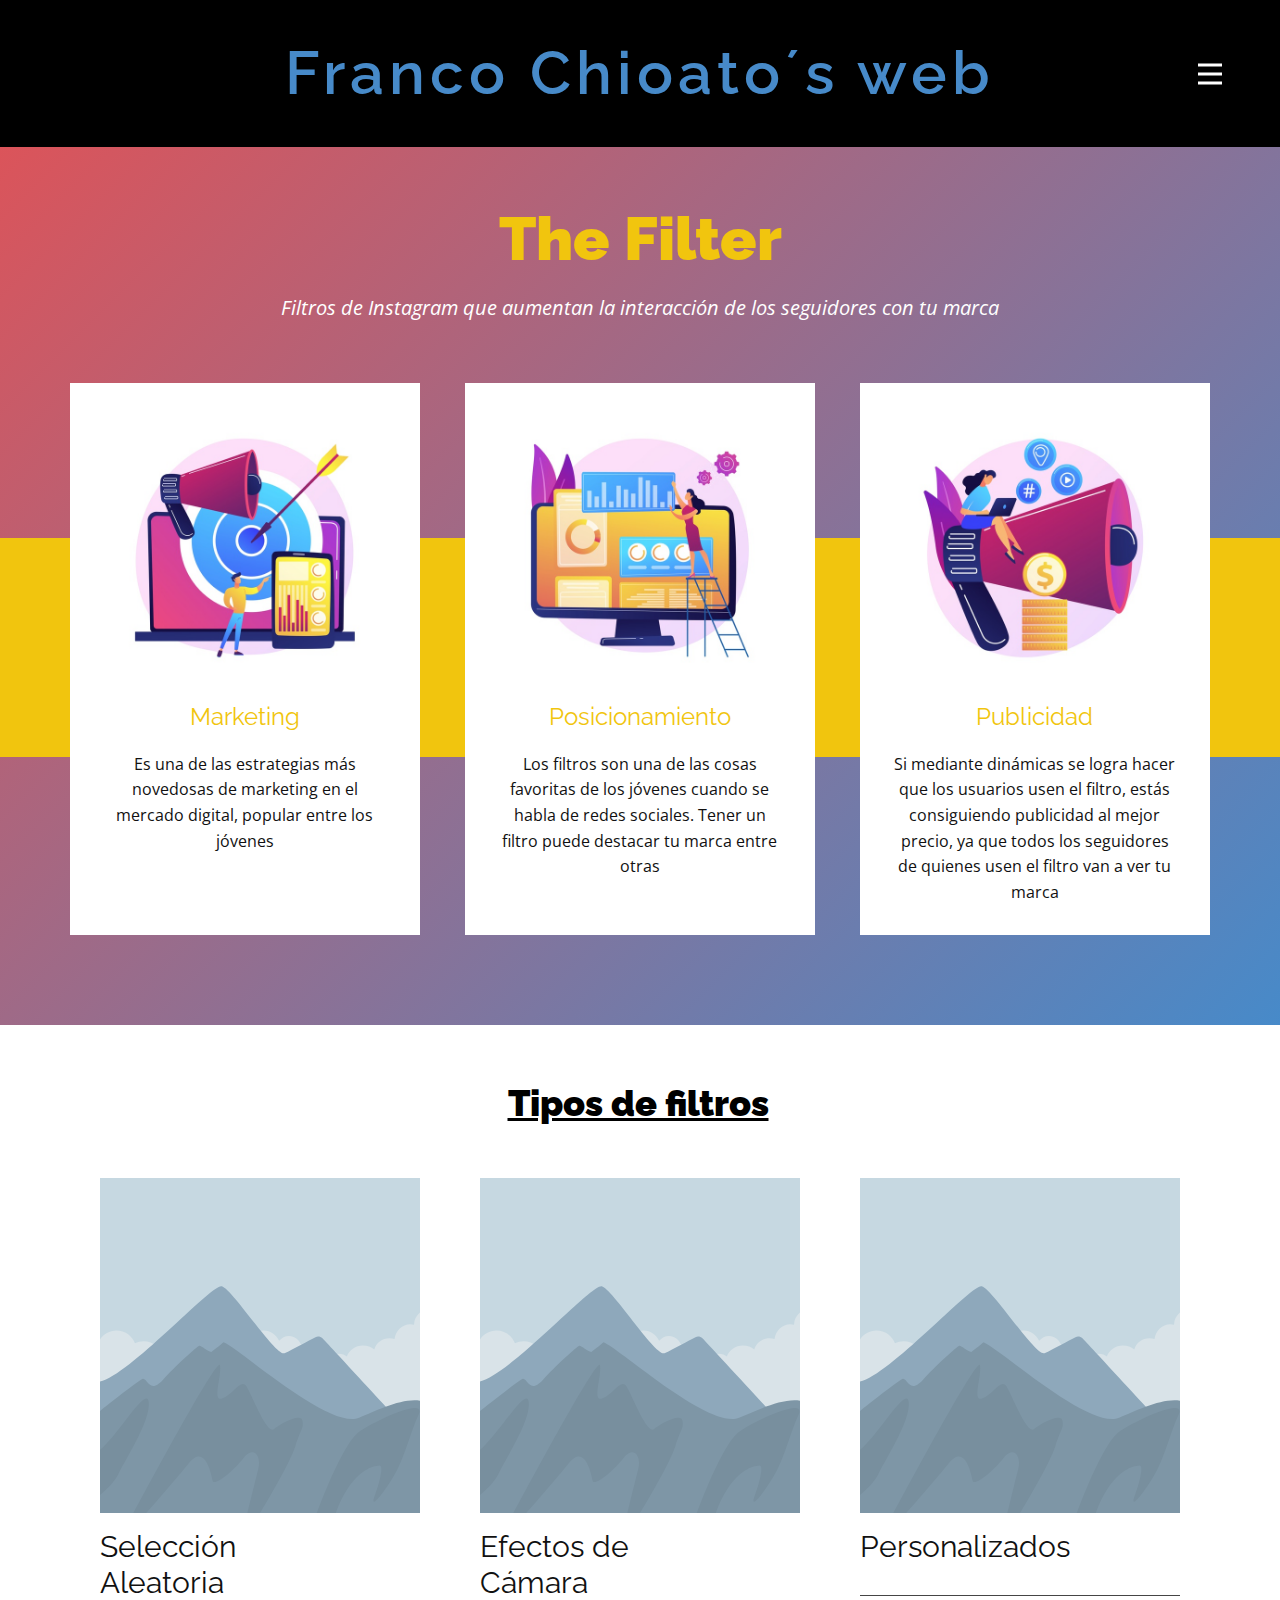
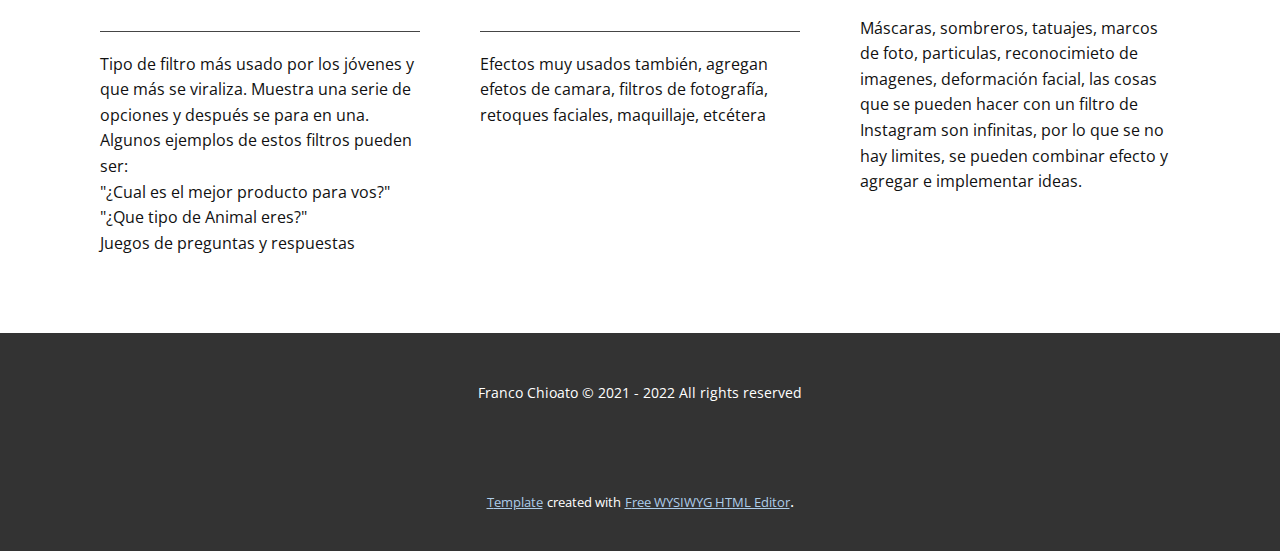
<file: The-Filter.html>
<!DOCTYPE html>
<html style="font-size: 16px;">
  <head>
    <meta name="viewport" content="width=device-width, initial-scale=1.0">
    <meta charset="utf-8">
    <meta name="keywords" content="The Filter, Tipos de filtros">
    <meta name="description" content="">
    <meta name="page_type" content="np-template-header-footer-from-plugin">
    <title>The Filter</title>
    <link rel="stylesheet" href="nicepage.css" media="screen">
<link rel="stylesheet" href="The-Filter.css" media="screen">
    <script class="u-script" type="text/javascript" src="jquery-1.9.1.min.js" defer=""></script>
    <script class="u-script" type="text/javascript" src="nicepage.js" defer=""></script>
    <meta name="generator" content="Nicepage 3.12.2, nicepage.com">
    <link id="u-theme-google-font" rel="stylesheet" href="https://fonts.googleapis.com/css?family=Raleway:100,100i,200,200i,300,300i,400,400i,500,500i,600,600i,700,700i,800,800i,900,900i|Open+Sans:300,300i,400,400i,600,600i,700,700i,800,800i">
    
    
    
    <script type="application/ld+json">{
		"@context": "http://schema.org",
		"@type": "Organization",
		"name": "",
		"url": "index.html"
}</script>
    <meta property="og:title" content="The Filter">
    <meta property="og:type" content="website">
    <meta name="theme-color" content="#478ac9">
    <link rel="canonical" href="index.html">
    <meta property="og:url" content="index.html">
  </head>
  <body class="u-body"><header class="u-black u-clearfix u-header u-header" id="sec-85c8"><div class="u-clearfix u-sheet u-sheet-1">
        <h4 class="u-align-center u-text u-text-1">
          <a class="u-active-none u-border-none u-btn u-button-link u-button-style u-hover-none u-none u-text-palette-1-base u-btn-1" href="/Inicio.html" data-page-id="342497">Franco Chioato´s web</a>
        </h4>
        <nav class="u-menu u-menu-dropdown u-menu-open-right u-offcanvas u-menu-1" data-responsive-from="XL">
          <div class="menu-collapse" style="font-size: 1rem; letter-spacing: 0px; font-weight: 700; text-transform: uppercase;">
            <a class="u-button-style u-custom-active-border-color u-custom-border u-custom-border-color u-custom-borders u-custom-hover-border-color u-custom-left-right-menu-spacing u-custom-padding-bottom u-custom-text-color u-custom-text-hover-color u-custom-top-bottom-menu-spacing u-nav-link u-text-active-palette-1-base u-text-hover-palette-2-base" href="#">
              <svg><use xlink:href="#menu-hamburger"></use></svg>
              <svg version="1.1" xmlns="http://www.w3.org/2000/svg" xmlns:xlink="http://www.w3.org/1999/xlink"><defs><symbol id="menu-hamburger" viewBox="0 0 16 16" style="width: 16px; height: 16px;"><rect y="1" width="16" height="2"></rect><rect y="7" width="16" height="2"></rect><rect y="13" width="16" height="2"></rect>
</symbol>
</defs></svg>
            </a>
          </div>
          <div class="u-custom-menu u-nav-container">
            <ul class="u-nav u-spacing-30 u-unstyled u-nav-1"><li class="u-nav-item"><a class="u-border-2 u-border-active-palette-1-base u-border-hover-palette-1-base u-border-no-left u-border-no-right u-border-no-top u-button-style u-nav-link u-text-active-palette-1-base u-text-grey-90 u-text-hover-grey-90" href="Inicio.html" style="padding: 10px 0px;">Inicio</a>
</li><li class="u-nav-item"><a class="u-border-2 u-border-active-palette-1-base u-border-hover-palette-1-base u-border-no-left u-border-no-right u-border-no-top u-button-style u-nav-link u-text-active-palette-1-base u-text-grey-90 u-text-hover-grey-90" href="Sobre-mí.html" style="padding: 10px 0px;">Sobre mí</a>
</li><li class="u-nav-item"><a class="u-border-2 u-border-active-palette-1-base u-border-hover-palette-1-base u-border-no-left u-border-no-right u-border-no-top u-button-style u-nav-link u-text-active-palette-1-base u-text-grey-90 u-text-hover-grey-90" href="Blog.html" style="padding: 10px 0px;">Blog</a>
</li><li class="u-nav-item"><a class="u-border-2 u-border-active-palette-1-base u-border-hover-palette-1-base u-border-no-left u-border-no-right u-border-no-top u-button-style u-nav-link u-text-active-palette-1-base u-text-grey-90 u-text-hover-grey-90" href="The-Filter.html" style="padding: 10px 0px;">The Filter</a>
</li></ul>
          </div>
          <div class="u-custom-menu u-nav-container-collapse">
            <div class="u-black u-container-style u-inner-container-layout u-sidenav">
              <div class="u-sidenav-overflow">
                <div class="u-menu-close"></div>
                <ul class="u-align-center u-nav u-popupmenu-items u-spacing-47 u-unstyled u-nav-2"><li class="u-nav-item"><a class="u-button-style u-nav-link" href="Inicio.html" style="padding: 10px 0px;">Inicio</a>
</li><li class="u-nav-item"><a class="u-button-style u-nav-link" href="Sobre-mí.html" style="padding: 10px 0px;">Sobre mí</a>
</li><li class="u-nav-item"><a class="u-button-style u-nav-link" href="Blog.html" style="padding: 10px 0px;">Blog</a>
</li><li class="u-nav-item"><a class="u-button-style u-nav-link" href="The-Filter.html" style="padding: 10px 0px;">The Filter</a>
</li></ul>
              </div>
            </div>
            <div class="u-black u-menu-overlay u-opacity u-opacity-60"></div>
          </div>
        </nav>
      </div></header>
    <section class="u-align-center u-clearfix u-gradient u-section-1" id="carousel_a6f9">
      <h1 class="u-text u-text-palette-3-base u-text-1">The Filter</h1>
      <p class="u-text u-text-body-alt-color u-text-2">Filtros de Instagram que aumentan la interacción de los seguidores con tu marca</p>
      <div class="u-expanded-width u-palette-3-base u-shape u-shape-rectangle u-shape-1"></div>
      <div class="u-list u-list-1">
        <div class="u-repeater u-repeater-1">
          <div class="u-align-center u-container-style u-list-item u-repeater-item u-white u-list-item-1">
            <div class="u-container-layout u-similar-container u-container-layout-1">
              <img alt="" class="u-expanded-width u-image u-image-default u-image-1" data-image-width="626" data-image-height="626" src="images/accurate-marketing-strategy-content-creation-distribution-target-audience-identification-brand-promotion-smm-expert-analyses-user-behaviour-stats_.jpg">
              <h4 class="u-text u-text-palette-3-base u-text-3">Marketing</h4>
              <p class="u-text u-text-4">Es una de las estrategias más novedosas de marketing en el mercado digital, popular entre los jóvenes</p>
            </div>
          </div>
          <div class="u-align-center u-container-style u-list-item u-repeater-item u-white u-list-item-2">
            <div class="u-container-layout u-similar-container u-container-layout-2">
              <img alt="" class="u-expanded-width u-image u-image-default u-image-2" data-image-width="626" data-image-height="626" src="images/digital-marketing-plan-smm-business-online-analytical-interface-display-advertising-analyst-studying-statistical-data-brand-rating_335657-853.jpg">
              <h4 class="u-text u-text-palette-3-base u-text-5">Posicionamiento</h4>
              <p class="u-text u-text-6">Los filtros son una de las cosas favoritas de los jóvenes cuando se habla de redes sociales. Tener un filtro puede destacar tu marca entre otras</p>
            </div>
          </div>
          <div class="u-align-center u-container-style u-list-item u-repeater-item u-white u-list-item-3">
            <div class="u-container-layout u-similar-container u-container-layout-3">
              <img alt="" class="u-expanded-width u-image u-image-default u-image-3" data-image-width="626" data-image-height="626" src="images/content-marketing-copywriting-blogging-creative-writing-female-cartoon-character-sitting-megaphone-smm-internet-promo-flat-design-element_335657-2.jpg">
              <h4 class="u-text u-text-palette-3-base u-text-7">Publicidad</h4>
              <p class="u-text u-text-8">Si mediante dinámicas se logra hacer que los usuarios usen el filtro, estás consiguiendo publicidad al mejor precio, ya que todos los seguidores de quienes usen el filtro van a ver tu marca</p>
            </div>
          </div>
        </div>
      </div>
    </section>
    <section class="u-clearfix u-section-2" id="sec-4fba">
      <div class="u-clearfix u-sheet u-sheet-1">
        <h1 class="u-text u-text-black u-text-1">Tipos de filtros</h1>
        <div class="u-expanded-width u-list u-list-1">
          <div class="u-repeater u-repeater-1">
            <div class="u-container-style u-list-item u-repeater-item">
              <div class="u-container-layout u-similar-container u-container-layout-1">
                <img alt="" class="u-expanded-width u-image u-image-default u-image-1" data-image-width="2000" data-image-height="1333" src="images/4.svg">
                <h3 class="u-text u-text-2">Selección Aleatoria</h3>
                <div class="u-border-1 u-border-grey-dark-1 u-expanded-width u-line u-line-horizontal u-line-1"></div>
                <p class="u-text u-text-3">Tipo de filtro más usado por los jóvenes y que más se viraliza. Muestra una serie de opciones y después se para en una.<br>Algunos ejemplos de estos filtros pueden ser:<br>"¿Cual es el mejor producto para vos?"<br>"¿Que tipo de Animal eres?"<br>Juegos de preguntas y respuestas
                </p>
              </div>
            </div>
            <div class="u-container-style u-list-item u-repeater-item">
              <div class="u-container-layout u-similar-container u-container-layout-2">
                <img alt="" class="u-expanded-width u-image u-image-default u-image-2" data-image-width="2000" data-image-height="1333" src="images/4.svg">
                <h3 class="u-text u-text-4">Efectos de Cámara</h3>
                <div class="u-border-1 u-border-grey-dark-1 u-expanded-width u-line u-line-horizontal u-line-2"></div>
                <p class="u-text u-text-5">Efectos muy usados también, agregan efetos de camara, filtros de fotografía, retoques faciales, maquillaje, etcétera</p>
              </div>
            </div>
            <div class="u-container-style u-list-item u-repeater-item">
              <div class="u-container-layout u-similar-container u-container-layout-3">
                <img alt="" class="u-expanded-width u-image u-image-default u-image-3" data-image-width="2000" data-image-height="1333" src="images/4.svg">
                <h3 class="u-text u-text-6">Personalizados</h3>
                <div class="u-border-1 u-border-grey-dark-1 u-expanded-width u-line u-line-horizontal u-line-3"></div>
                <p class="u-text u-text-7">Máscaras, sombreros, tatuajes, marcos de foto, particulas, reconocimieto de imagenes, deformación facial, las cosas que se pueden hacer con un filtro de Instagram son infinitas, por lo que se no hay limites, se pueden combinar efecto y&nbsp; agregar e implementar ideas.</p>
              </div>
            </div>
          </div>
        </div>
      </div>
    </section>
    
    
    <footer class="u-align-center u-clearfix u-footer u-grey-80 u-footer" id="sec-266b"><div class="u-clearfix u-sheet u-sheet-1">
        <p class="u-small-text u-text u-text-variant u-text-1">Franco Chioato © 2021 - 2022 All rights reserved</p>
      </div></footer>
    <section class="u-backlink u-clearfix u-grey-80">
      <a class="u-link" href="https://nicepage.com/templates" target="_blank">
        <span>Template</span>
      </a>
      <p class="u-text">
        <span>created with</span>
      </p>
      <a class="u-link" href="https://nicepage.com/html-website-builder" target="_blank">
        <span>Free WYSIWYG HTML Editor</span>
      </a>. 
    </section>
  </body>
</html>
</file>
